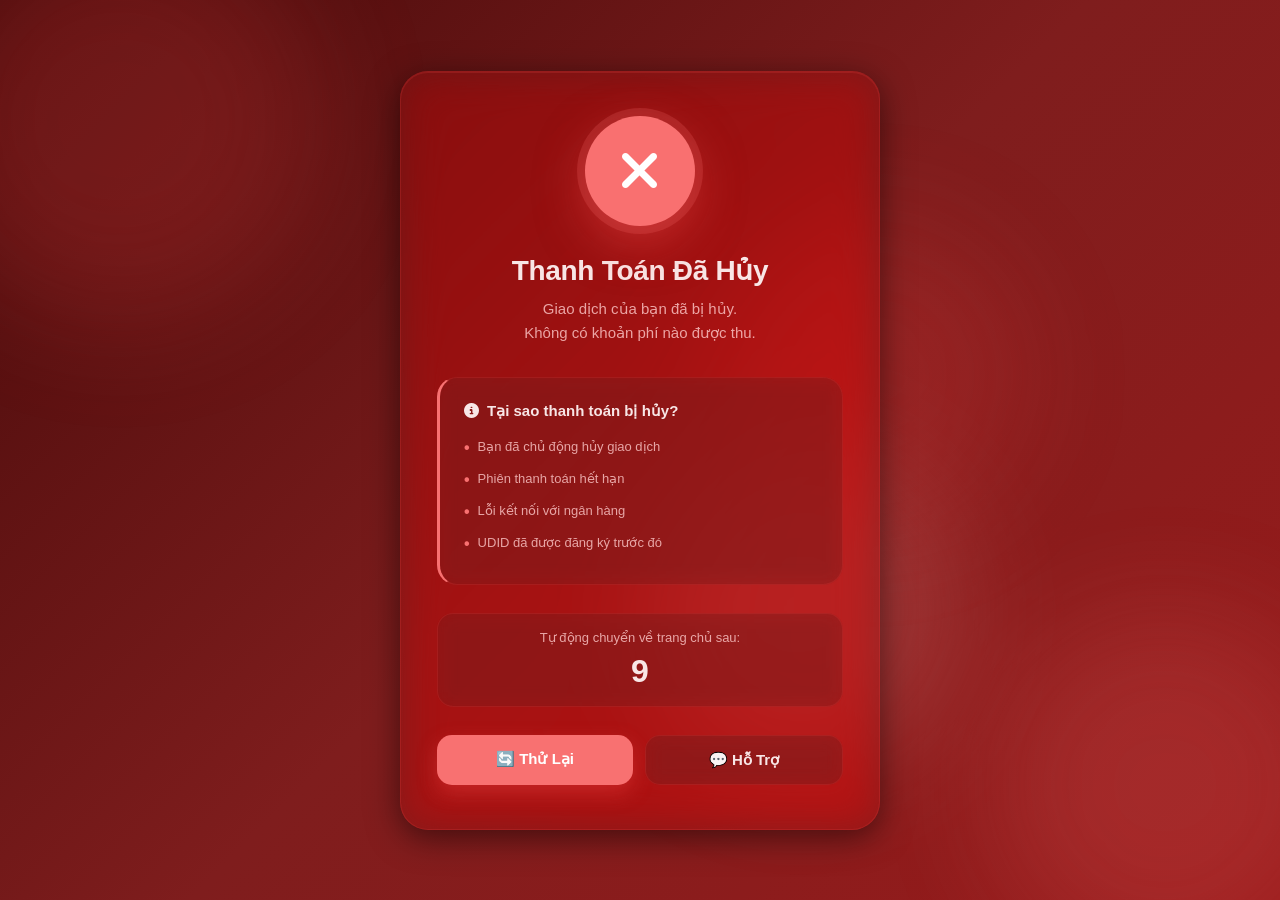
<file: cancel.html>
<!DOCTYPE html>
<html lang="vi">

<head>
    <meta charset="UTF-8">
    <meta name="viewport" content="width=device-width, initial-scale=1.0">
    <title>Thanh Toán Đã Hủy - The Spike Cross</title>
    <link rel="stylesheet" href="https://cdnjs.cloudflare.com/ajax/libs/font-awesome/6.5.1/css/all.min.css">
    <style>
        * {
            margin: 0;
            padding: 0;
            box-sizing: border-box;
        }

        :root {
            --prism-1: rgba(239, 68, 68, 0.3);
            --prism-2: rgba(248, 113, 113, 0.25);
            --prism-3: rgba(252, 165, 165, 0.28);
            --prism-4: rgba(239, 68, 68, 0.25);

            --glass-bg: rgba(127, 29, 29, 0.4);
            --glass-border: rgba(239, 68, 68, 0.2);
            --glass-shadow: 0 8px 32px rgba(0, 0, 0, 0.5);
            --text-primary: rgba(254, 242, 242, 0.95);
            --text-secondary: rgba(254, 202, 202, 0.8);
            --cancel-color: #f87171;
        }

        body {
            min-height: 100vh;
            display: flex;
            align-items: center;
            justify-content: center;
            font-family: -apple-system, BlinkMacSystemFont, 'SF Pro Display', 'Segoe UI', sans-serif;
            position: relative;
            overflow: hidden;
            padding: 20px;
            background: #450a0a;
        }

        .prism-bg {
            position: fixed;
            inset: 0;
            z-index: 0;
            background: linear-gradient(135deg,
                    #450a0a 0%,
                    #7f1d1d 50%,
                    #991b1b 100%);
        }

        .prism-layer {
            position: absolute;
            border-radius: 50%;
            filter: blur(60px);
            animation: float 20s ease-in-out infinite;
            opacity: 0.7;
        }

        .prism-1 {
            width: 400px;
            height: 400px;
            background: var(--prism-1);
            top: -80px;
            left: -80px;
            animation-duration: 25s;
        }

        .prism-2 {
            width: 350px;
            height: 350px;
            background: var(--prism-2);
            bottom: -60px;
            right: -60px;
            animation-duration: 30s;
            animation-delay: -5s;
        }

        .prism-3 {
            width: 320px;
            height: 320px;
            background: var(--prism-3);
            top: 50%;
            left: 50%;
            animation-duration: 28s;
            animation-delay: -10s;
        }

        .prism-4 {
            width: 300px;
            height: 300px;
            background: var(--prism-4);
            top: 25%;
            right: 20%;
            animation-duration: 32s;
            animation-delay: -15s;
        }

        @keyframes float {

            0%,
            100% {
                transform: translate(0, 0) scale(1);
            }

            33% {
                transform: translate(40px, -30px) scale(1.08);
            }

            66% {
                transform: translate(-30px, 25px) scale(0.92);
            }
        }

        .container {
            position: relative;
            z-index: 10;
            width: 100%;
            max-width: 480px;
            background: var(--glass-bg);
            border: 1px solid var(--glass-border);
            border-radius: 28px;
            padding: 44px 36px;
            backdrop-filter: blur(20px) saturate(180%);
            box-shadow: var(--glass-shadow),
                inset 0 1px 0 rgba(239, 68, 68, 0.2);
            animation: slideUp 0.6s cubic-bezier(0.34, 1.56, 0.64, 1);
            text-align: center;
        }

        @keyframes slideUp {
            from {
                opacity: 0;
                transform: translateY(50px) scale(0.9);
            }

            to {
                opacity: 1;
                transform: translateY(0) scale(1);
            }
        }

        .cancel-icon {
            width: 110px;
            height: 110px;
            margin: 0 auto 28px;
            background: var(--cancel-color);
            border-radius: 50%;
            display: flex;
            align-items: center;
            justify-content: center;
            animation: pop 0.6s cubic-bezier(0.34, 1.56, 0.64, 1) 0.2s backwards;
            box-shadow: 0 16px 48px rgba(239, 68, 68, 0.5);
            position: relative;
        }

        .cancel-icon::after {
            content: '';
            position: absolute;
            inset: -8px;
            border-radius: 50%;
            background: var(--cancel-color);
            opacity: 0.2;
            animation: pulse 2s ease-in-out infinite;
        }

        @keyframes pop {
            0% {
                transform: scale(0);
                opacity: 0;
            }

            50% {
                transform: scale(1.15);
            }

            100% {
                transform: scale(1);
                opacity: 1;
            }
        }

        @keyframes pulse {

            0%,
            100% {
                transform: scale(1);
                opacity: 0.2;
            }

            50% {
                transform: scale(1.2);
                opacity: 0;
            }
        }

        .cancel-icon i {
            font-size: 56px;
            color: white;
            position: relative;
            z-index: 1;
            animation: xmark 0.8s ease 0.4s backwards;
        }

        @keyframes xmark {
            0% {
                transform: scale(0) rotate(-45deg);
                opacity: 0;
            }

            100% {
                transform: scale(1) rotate(0deg);
                opacity: 1;
            }
        }

        h1 {
            font-size: 28px;
            font-weight: 700;
            color: var(--text-primary);
            margin-bottom: 10px;
            letter-spacing: -0.3px;
        }

        .subtitle {
            font-size: 15px;
            color: var(--text-secondary);
            line-height: 1.6;
            margin-bottom: 32px;
        }

        .info-card {
            background: rgba(127, 29, 29, 0.3);
            border: 1px solid var(--glass-border);
            border-left: 3px solid var(--cancel-color);
            border-radius: 20px;
            padding: 24px;
            margin: 28px 0;
            backdrop-filter: blur(10px);
            text-align: left;
        }

        .info-card h3 {
            font-size: 15px;
            color: var(--text-primary);
            margin-bottom: 12px;
            display: flex;
            align-items: center;
            gap: 8px;
        }

        .info-card ul {
            list-style: none;
            padding: 0;
        }

        .info-card li {
            font-size: 13px;
            color: var(--text-secondary);
            padding: 7px 0;
            display: flex;
            align-items: flex-start;
            gap: 8px;
        }

        .info-card li::before {
            content: '•';
            color: var(--cancel-color);
            font-weight: bold;
            font-size: 16px;
        }

        .timer {
            margin-top: 24px;
            padding: 16px;
            background: rgba(127, 29, 29, 0.3);
            border: 1px solid var(--glass-border);
            border-radius: 16px;
            backdrop-filter: blur(10px);
        }

        .timer-text {
            font-size: 13px;
            color: var(--text-secondary);
            margin-bottom: 8px;
        }

        .timer-value {
            font-size: 32px;
            font-weight: 700;
            color: var(--text-primary);
            font-variant-numeric: tabular-nums;
        }

        .actions {
            display: flex;
            gap: 12px;
            margin-top: 28px;
        }

        .btn {
            flex: 1;
            padding: 15px;
            border-radius: 15px;
            font-size: 15px;
            font-weight: 600;
            cursor: pointer;
            transition: all 0.3s cubic-bezier(0.34, 1.56, 0.64, 1);
            border: none;
            text-decoration: none;
            display: inline-block;
            text-align: center;
        }

        .btn-primary {
            background: var(--cancel-color);
            color: white;
            box-shadow: 0 8px 20px rgba(239, 68, 68, 0.4);
        }

        .btn-primary:hover {
            transform: translateY(-2px);
            box-shadow: 0 12px 28px rgba(239, 68, 68, 0.5);
        }

        .btn-secondary {
            background: var(--glass-bg);
            border: 1px solid var(--glass-border);
            color: var(--text-primary);
            backdrop-filter: blur(10px);
        }

        .btn-secondary:hover {
            transform: translateY(-2px);
            background: rgba(127, 29, 29, 0.5);
        }

        @media (max-width: 480px) {
            .container {
                padding: 36px 28px;
            }

            h1 {
                font-size: 25px;
            }

            .cancel-icon {
                width: 95px;
                height: 95px;
            }

            .cancel-icon i {
                font-size: 48px;
            }
        }
    </style>
</head>

<body>
    <div class="prism-bg">
        <div class="prism-layer prism-1"></div>
        <div class="prism-layer prism-2"></div>
        <div class="prism-layer prism-3"></div>
        <div class="prism-layer prism-4"></div>
    </div>

    <div class="container">
        <div class="cancel-icon">
            <i class="fas fa-times"></i>
        </div>

        <h1>Thanh Toán Đã Hủy</h1>
        <p class="subtitle">
            Giao dịch của bạn đã bị hủy.<br>
            Không có khoản phí nào được thu.
        </p>

        <div class="info-card">
            <h3>
                <i class="fas fa-info-circle"></i>
                Tại sao thanh toán bị hủy?
            </h3>
            <ul>
                <li>Bạn đã chủ động hủy giao dịch</li>
                <li>Phiên thanh toán hết hạn</li>
                <li>Lỗi kết nối với ngân hàng</li>
                <li>UDID đã được đăng ký trước đó</li>
            </ul>
        </div>

        <div class="timer">
            <div class="timer-text">Tự động chuyển về trang chủ sau:</div>
            <div class="timer-value" id="countdown">10</div>
        </div>

        <div class="actions">
            <a href="/" class="btn btn-primary">
                🔄 Thử Lại
            </a>
            <a href="https://t.me/tiptipiosmod" class="btn btn-secondary">
                💬 Hỗ Trợ
            </a>
        </div>
    </div>

    <script>
        let countdown = 10;
        const countdownElement = document.getElementById('countdown');

        const timer = setInterval(() => {
            countdown--;
            countdownElement.textContent = countdown;

            if (countdown <= 0) {
                clearInterval(timer);
                window.location.href = '/';
            }
        }, 1000);

        document.addEventListener('click', () => {
            clearInterval(timer);
            countdownElement.textContent = '⏸️';
        });
    </script>
</body>

</html>
</file>
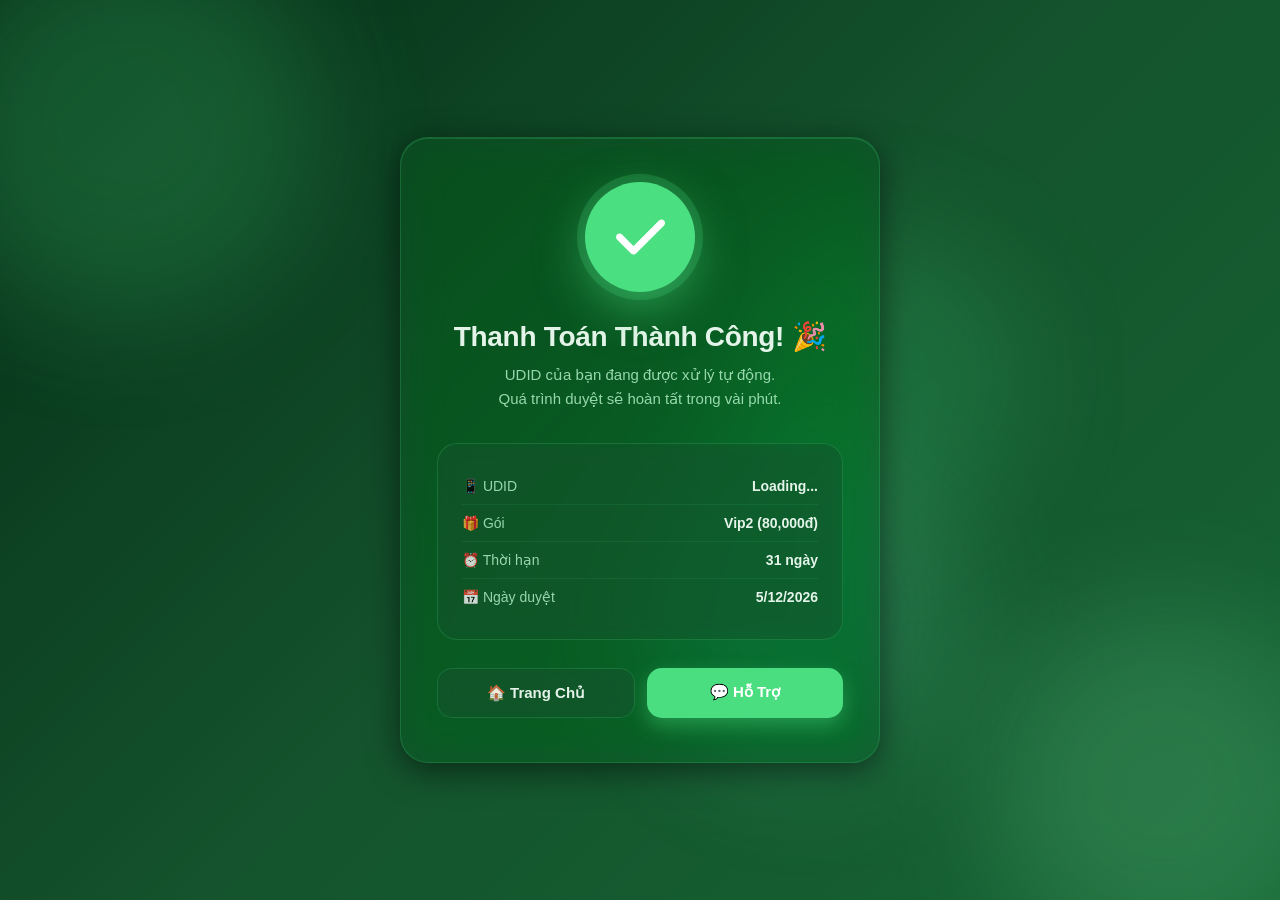
<file: success.html>
<!DOCTYPE html>
<html lang="vi">

<head>
    <meta charset="UTF-8">
    <meta name="viewport" content="width=device-width, initial-scale=1.0">
    <title>Thanh Toán Thành Công - The Spike Cross</title>
    <link rel="stylesheet" href="https://cdnjs.cloudflare.com/ajax/libs/font-awesome/6.5.1/css/all.min.css">
    <style>
        * {
            margin: 0;
            padding: 0;
            box-sizing: border-box;
        }

        :root {
            --prism-1: rgba(74, 222, 128, 0.3);
            --prism-2: rgba(134, 239, 172, 0.25);
            --prism-3: rgba(110, 231, 183, 0.28);
            --prism-4: rgba(74, 222, 128, 0.25);

            --glass-bg: rgba(20, 83, 45, 0.4);
            --glass-border: rgba(74, 222, 128, 0.2);
            --glass-shadow: 0 8px 32px rgba(0, 0, 0, 0.5);
            --text-primary: rgba(240, 253, 244, 0.95);
            --text-secondary: rgba(187, 247, 208, 0.8);
            --success-color: #4ade80;
        }

        body {
            min-height: 100vh;
            display: flex;
            align-items: center;
            justify-content: center;
            font-family: -apple-system, BlinkMacSystemFont, 'SF Pro Display', 'Segoe UI', sans-serif;
            position: relative;
            overflow: hidden;
            padding: 20px;
            background: #052e16;
        }

        .prism-bg {
            position: fixed;
            inset: 0;
            z-index: 0;
            background: linear-gradient(135deg,
                    #052e16 0%,
                    #14532d 50%,
                    #166534 100%);
        }

        .prism-layer {
            position: absolute;
            border-radius: 50%;
            filter: blur(60px);
            animation: float 20s ease-in-out infinite;
            opacity: 0.7;
        }

        .prism-1 {
            width: 400px;
            height: 400px;
            background: var(--prism-1);
            top: -80px;
            left: -80px;
            animation-duration: 25s;
        }

        .prism-2 {
            width: 350px;
            height: 350px;
            background: var(--prism-2);
            bottom: -60px;
            right: -60px;
            animation-duration: 30s;
            animation-delay: -5s;
        }

        .prism-3 {
            width: 320px;
            height: 320px;
            background: var(--prism-3);
            top: 50%;
            left: 50%;
            animation-duration: 28s;
            animation-delay: -10s;
        }

        .prism-4 {
            width: 300px;
            height: 300px;
            background: var(--prism-4);
            top: 25%;
            right: 20%;
            animation-duration: 32s;
            animation-delay: -15s;
        }

        @keyframes float {

            0%,
            100% {
                transform: translate(0, 0) scale(1);
            }

            33% {
                transform: translate(40px, -30px) scale(1.08);
            }

            66% {
                transform: translate(-30px, 25px) scale(0.92);
            }
        }

        .container {
            position: relative;
            z-index: 10;
            width: 100%;
            max-width: 480px;
            background: var(--glass-bg);
            border: 1px solid var(--glass-border);
            border-radius: 28px;
            padding: 44px 36px;
            backdrop-filter: blur(20px) saturate(180%);
            box-shadow: var(--glass-shadow),
                inset 0 1px 0 rgba(74, 222, 128, 0.2);
            animation: slideUp 0.6s cubic-bezier(0.34, 1.56, 0.64, 1);
            text-align: center;
        }

        @keyframes slideUp {
            from {
                opacity: 0;
                transform: translateY(50px) scale(0.9);
            }

            to {
                opacity: 1;
                transform: translateY(0) scale(1);
            }
        }

        .success-icon {
            width: 110px;
            height: 110px;
            margin: 0 auto 28px;
            background: var(--success-color);
            border-radius: 50%;
            display: flex;
            align-items: center;
            justify-content: center;
            animation: pop 0.6s cubic-bezier(0.34, 1.56, 0.64, 1) 0.2s backwards;
            box-shadow: 0 16px 48px rgba(74, 222, 128, 0.5);
            position: relative;
        }

        .success-icon::after {
            content: '';
            position: absolute;
            inset: -8px;
            border-radius: 50%;
            background: var(--success-color);
            opacity: 0.2;
            animation: pulse 2s ease-in-out infinite;
        }

        @keyframes pop {
            0% {
                transform: scale(0);
                opacity: 0;
            }

            50% {
                transform: scale(1.15);
            }

            100% {
                transform: scale(1);
                opacity: 1;
            }
        }

        @keyframes pulse {

            0%,
            100% {
                transform: scale(1);
                opacity: 0.2;
            }

            50% {
                transform: scale(1.2);
                opacity: 0;
            }
        }

        .success-icon i {
            font-size: 56px;
            color: white;
            position: relative;
            z-index: 1;
            animation: checkmark 0.8s ease 0.4s backwards;
        }

        @keyframes checkmark {
            0% {
                transform: scale(0) rotate(-45deg);
                opacity: 0;
            }

            100% {
                transform: scale(1) rotate(0deg);
                opacity: 1;
            }
        }

        h1 {
            font-size: 28px;
            font-weight: 700;
            color: var(--text-primary);
            margin-bottom: 10px;
            letter-spacing: -0.3px;
        }

        .subtitle {
            font-size: 15px;
            color: var(--text-secondary);
            line-height: 1.6;
            margin-bottom: 32px;
        }

        .info-card {
            background: rgba(20, 83, 45, 0.3);
            border: 1px solid var(--glass-border);
            border-radius: 20px;
            padding: 24px;
            margin: 28px 0;
            backdrop-filter: blur(10px);
            text-align: left;
        }

        .info-row {
            display: flex;
            justify-content: space-between;
            padding: 10px 0;
            border-bottom: 1px solid rgba(74, 222, 128, 0.1);
        }

        .info-row:last-child {
            border-bottom: none;
        }

        .info-label {
            font-size: 14px;
            color: var(--text-secondary);
            font-weight: 500;
        }

        .info-value {
            font-size: 14px;
            color: var(--text-primary);
            font-weight: 600;
        }

        .actions {
            display: flex;
            gap: 12px;
            margin-top: 28px;
        }

        .btn {
            flex: 1;
            padding: 15px;
            border-radius: 15px;
            font-size: 15px;
            font-weight: 600;
            cursor: pointer;
            transition: all 0.3s cubic-bezier(0.34, 1.56, 0.64, 1);
            border: none;
            text-decoration: none;
            display: inline-block;
            text-align: center;
        }

        .btn-primary {
            background: var(--success-color);
            color: white;
            box-shadow: 0 8px 20px rgba(74, 222, 128, 0.4);
        }

        .btn-primary:hover {
            transform: translateY(-2px);
            box-shadow: 0 12px 28px rgba(74, 222, 128, 0.5);
        }

        .btn-secondary {
            background: var(--glass-bg);
            border: 1px solid var(--glass-border);
            color: var(--text-primary);
            backdrop-filter: blur(10px);
        }

        .btn-secondary:hover {
            transform: translateY(-2px);
            background: rgba(20, 83, 45, 0.5);
        }

        @media (max-width: 480px) {
            .container {
                padding: 36px 28px;
            }

            h1 {
                font-size: 25px;
            }

            .success-icon {
                width: 95px;
                height: 95px;
            }

            .success-icon i {
                font-size: 48px;
            }
        }
    </style>
</head>

<body>
    <div class="prism-bg">
        <div class="prism-layer prism-1"></div>
        <div class="prism-layer prism-2"></div>
        <div class="prism-layer prism-3"></div>
        <div class="prism-layer prism-4"></div>
    </div>

    <div class="container">
        <div class="success-icon">
            <i class="fas fa-check"></i>
        </div>

        <h1>Thanh Toán Thành Công! 🎉</h1>
        <p class="subtitle">
            UDID của bạn đang được xử lý tự động.<br>
            Quá trình duyệt sẽ hoàn tất trong vài phút.
        </p>

        <div class="info-card">
            <div class="info-row">
                <span class="info-label">📱 UDID</span>
                <span class="info-value" id="udidValue">Loading...</span>
            </div>
            <div class="info-row">
                <span class="info-label">🎁 Gói</span>
                <span class="info-value" id="packageValue">Loading...</span>
            </div>
            <div class="info-row">
                <span class="info-label">⏰ Thời hạn</span>
                <span class="info-value">31 ngày</span>
            </div>
            <div class="info-row">
                <span class="info-label">📅 Ngày duyệt</span>
                <span class="info-value" id="dateValue">Loading...</span>
            </div>
        </div>

        <div class="actions">
            <a href="/" class="btn btn-secondary">
                🏠 Trang Chủ
            </a>
            <a href="https://t.me/tiptipiosmod" class="btn btn-primary">
                💬 Hỗ Trợ
            </a>
        </div>
    </div>

    <script>
        const urlParams = new URLSearchParams(window.location.search);
        const orderCode = urlParams.get('orderCode');

        if (orderCode) {
            const parts = orderCode.split('-');
            if (parts.length >= 3) {
                const udid = parts.slice(2).join('-');
                document.getElementById('udidValue').textContent =
                    udid.substring(0, 8) + '...' + udid.substring(udid.length - 8);
            }
        }

        const savedPackage = localStorage.getItem('selectedPackage') || 'Vip1';
        document.getElementById('packageValue').textContent =
            savedPackage === 'vip1' ? 'Vip1 (50,000đ)' : 'Vip2 (80,000đ)';

        document.getElementById('dateValue').textContent =
            new Date().toLocaleDateString('vi-VN');
    </script>
</body>

</html>
</file>
